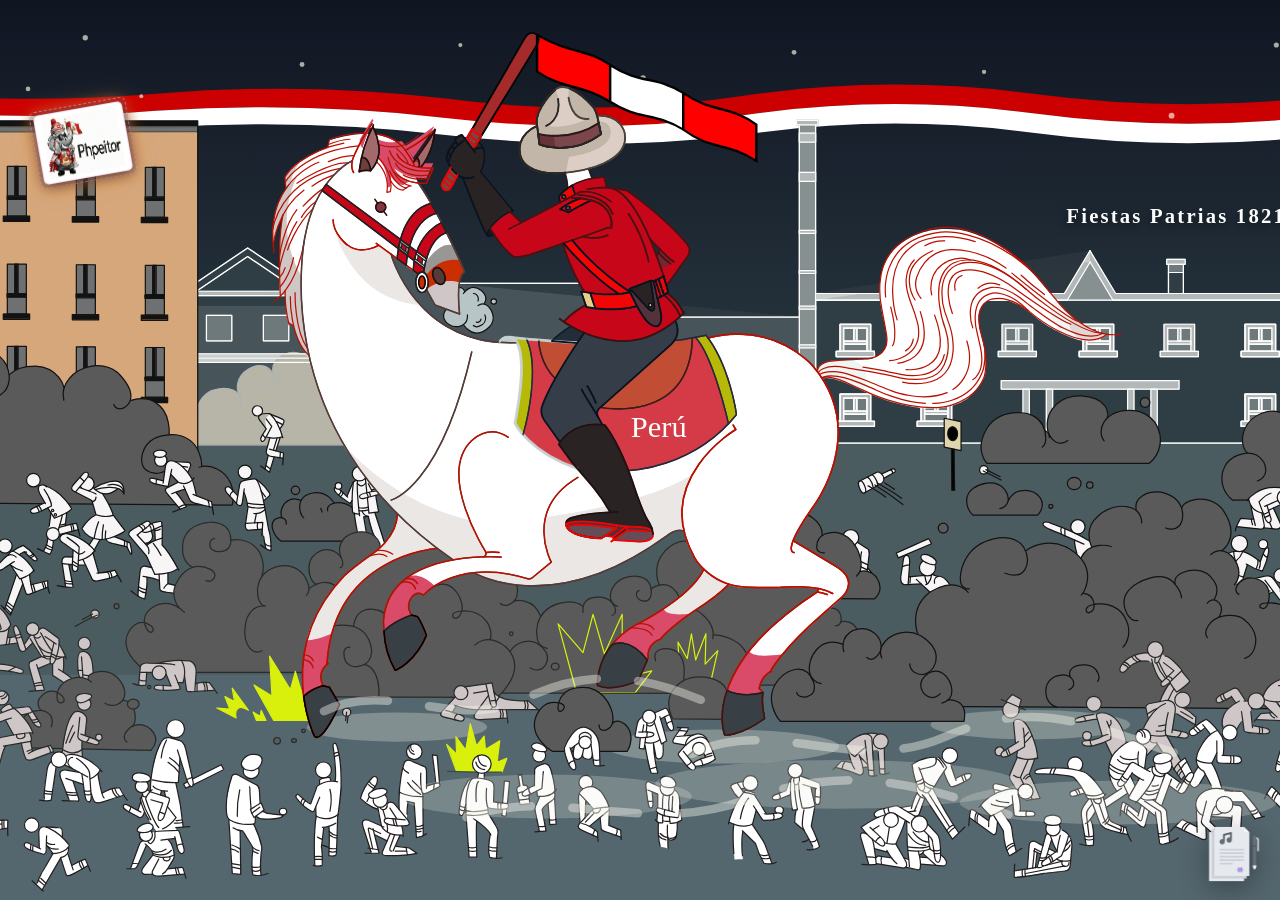
<file: index.html>
<!DOCTYPE html>
<html lang="es">
<head>
	<meta charSet="utf-8" />
	<meta name="viewport" content="width=device-width,minimum-scale=1,initial-scale=1" />
	<meta name="description" content="Fiestas Patrias Perú — Celebración de la Independencia." />
	<meta property="og:title" content="Fiestas Patrias Perú" />
	<meta property="og:description" content="Celebración de la Independencia del Perú" />
	<meta property="og:type" content="website" />
	<meta property="og:image" content="./resources/logo.png?v1.71" />
	<link href="./css/style.css?v1.72" rel="stylesheet" type="text/css" />
	<link rel="icon" href="data:image/svg+xml,<svg xmlns='http://www.w3.org/2000/svg' viewBox='0 0 100 100'><text y='.9em' font-size='75'>🎌</text></svg>" />
	<meta name="theme-color" content="#D91023" />
	<title>Fiestas Patrias Perú</title>
</head>
<body>
	<div class="logo" role="button" tabindex="0" aria-label="Abrir logo en pantalla completa">
	  <div class="box">
		<img src="./resources/logo.png" alt="Logo Fiestas Patrias Perú" width="456" height="60" />
	  </div>
	</div>

	<div id="fusion-app" aria-label="Escena interactiva de Fiestas Patrias" role="img">
		<div class="loading-indicator" aria-live="polite">Cargando...</div>
	</div>

	<button id="national-hymn-toggle" class="hymn-control" type="button" aria-label="Reproducir o detener el himno">
		<img id="himno-toggle-image" src="./resources/himno_00.png?v1.72" alt="Himno nacional" width="40" height="40" />
	</button>

	<div id="musical-notes" aria-hidden="true">
		<span class="note note--one">♪</span>
		<span class="note note--two">♫</span>
		<span class="note note--three">♪</span>
	</div>
	<script src="./js/script.js?v1.72"></script>
</body>
</html>
</file>
<file: css/style.css>
* {
	box-sizing: border-box;
}

html, body {
  margin: 0;
  padding: 0;
  width: 100%;
  height: 100%;
  overflow: hidden;
  background: #101522;
}

#patriotic-title {
	font-size: 17px;
	font-family: 'Cinzel', 'Trajan Pro', Georgia, serif;
	font-weight: 700;
	letter-spacing: 1.8px;
	fill: rgb(252, 252, 252);
	filter: drop-shadow(0 2px 4px rgba(0, 0, 0, 0.55));
}

.slot-digit {
	transition: filter 0.35s ease-out, opacity 0.35s ease-out;
	display: inline-block;
}
		
#main-art .cls-1 {
	fill: #4b5c61
}

#main-art .cls-2 {
	fill: #54666e
}

#main-art .cls-3 {
	fill: #404f55
}

#main-art #back-building .cls-4,
#main-art #back-building .cls-5,
#main-art #back-building .cls-8,
#main-art #back-building .cls-11,
#main-art #back-building .cls-14,
#main-art #back-building .cls-18 {
  fill: #253841;
}

#main-art #back-building .cls-6,
#main-art #back-building .cls-9,
#main-art #back-building .cls-12,
#main-art #back-building .cls-16 {
  fill: #748186;
}

#main-art #back-building .cls-7,
#main-art #back-building .cls-10,
#main-art #back-building .cls-13,
#main-art #back-building .cls-15,
#main-art #back-building .cls-17,
#main-art #back-building .cls-19 {
  fill: #c8d1d0;
}

#main-art #back-building .cls-20 {
  stroke: #d7dddd;
}

#main-art #back-building .back-cloud {
  fill: #595a59;
}

#main-art .cls-106,
#main-art .cls-107,
#main-art .cls-108,
#main-art .cls-109,
#main-art .cls-110,
#main-art .cls-111,
#main-art .cls-112,
#main-art .cls-113,
#main-art .cls-114,
#main-art .cls-115,
#main-art .cls-116,
#main-art .cls-117,
#main-art .cls-118,
#main-art .cls-119,
#main-art .cls-120,
#main-art .cls-121,
#main-art .cls-122,
#main-art .cls-123,
#main-art .cls-125,
#main-art .cls-126,
#main-art .cls-127,
#main-art .cls-128,
#main-art .cls-129,
#main-art .cls-130,
#main-art .cls-131,
#main-art .cls-133,
#main-art .cls-134,
#main-art .cls-135,
#main-art .cls-136,
#main-art .cls-137,
#main-art .cls-138,
#main-art .cls-139,
#main-art .cls-140,
#main-art .cls-141,
#main-art .cls-142,
#main-art .cls-143,
#main-art .cls-144,
#main-art .cls-20,
#main-art .cls-26,
#main-art .cls-30,
#main-art .cls-31,
#main-art .cls-38,
#main-art .cls-40,
#main-art .cls-48,
#main-art .cls-49,
#main-art .cls-52,
#main-art .cls-54,
#main-art .cls-56,
#main-art .cls-58,
#main-art .cls-60,
#main-art .cls-62,
#main-art .cls-63,
#main-art .cls-66,
#main-art .cls-67,
#main-art .cls-69 {
	fill: none
}

#main-art .cls-20 {
	stroke: #3f413e
}

#main-art .cls-106,
#main-art .cls-107,
#main-art .cls-108,
#main-art .cls-109,
#main-art .cls-110,
#main-art .cls-111,
#main-art .cls-112,
#main-art .cls-113,
#main-art .cls-114,
#main-art .cls-115,
#main-art .cls-116,
#main-art .cls-117,
#main-art .cls-118,
#main-art .cls-119,
#main-art .cls-120,
#main-art .cls-121,
#main-art .cls-122,
#main-art .cls-123,
#main-art .cls-124,
#main-art .cls-125,
#main-art .cls-126,
#main-art .cls-127,
#main-art .cls-128,
#main-art .cls-129,
#main-art .cls-130,
#main-art .cls-131,
#main-art .cls-133,
#main-art .cls-134,
#main-art .cls-135,
#main-art .cls-136,
#main-art .cls-137,
#main-art .cls-138,
#main-art .cls-139,
#main-art .cls-140,
#main-art .cls-141,
#main-art .cls-142,
#main-art .cls-143,
#main-art .cls-144,
#main-art .cls-20,
#main-art .cls-26,
#main-art .cls-30,
#main-art .cls-31,
#main-art .cls-38,
#main-art .cls-40,
#main-art .cls-42,
#main-art .cls-48,
#main-art .cls-49,
#main-art .cls-52,
#main-art .cls-55,
#main-art .cls-56,
#main-art .cls-58,
#main-art .cls-60,
#main-art .cls-62,
#main-art .cls-63,
#main-art .cls-65,
#main-art .cls-66,
#main-art .cls-67 {
	stroke-linecap: round;
	stroke-linejoin: round
}

#main-art .cls-21 {
	fill: #d0cbbd
}

#main-art .cls-22 {
	opacity: 0.2;
  fill: #d0cbbd;
  stroke: #d0cbbd
}

#main-art .cls-124,
#main-art .cls-64,
#main-art .cls-65 {
	fill: #fff
}

#main-art .cls-26 {
	stroke: #fff
}

#main-art .cls-132,
#main-art .cls-41,
#main-art .cls-53,
#main-art .cls-54,
#main-art .cls-59,
#main-art .cls-61,
#main-art .cls-69,
#main-art .cls-75 {
	stroke-miterlimit: 10
}

#main-art .cls-25 {
	opacity: 1
}

#main-art .cls-27 {
	fill: #ded5ae
}

#main-art .cls-28 {
	fill: #f5bb84
}

#main-art .cls-29 {
	fill: #747678
}

#main-art .cls-30 {
	stroke: #4e504c
}

#main-art .cls-31 {
	stroke: #121312
}

#main-art .cls-32 {
	opacity: 0.2
}

#main-art .cls-33 {
	fill: #595a59
}

#main-art .cls-34 {
	fill: #595a59
}

#main-art .cls-35 {
	fill: #595a59
}

#main-art .cls-36 {
	fill: #595a59
}

#main-art .cls-37 {
	fill: #595a59
}

#main-art .cls-38 {
	stroke: #121312;
  fill: #595a59
}

#main-art .cls-24 {
  stroke: #121312;
  fill: #595a59;
}

#main-art .cls-39,
#main-art .cls-41,
#main-art .cls-42 {
	fill: #f7f5f5
}

#main-art .cls-40,
#main-art .cls-41,
#main-art .cls-42 {
	stroke: #141414
}

#main-art .cls-43 {
	fill: #595a59
}

#main-art .cls-44 {
	fill: #595a59
}

#main-art .cls-45 {
	fill: #595a59
}

#main-art .cls-46 {
	fill: #595a59
}

#main-art .cls-47 {
	fill: #595a59
}

#main-art .cls-48 {
	stroke: #d9f00d
}

#main-art .cls-49 {
	stroke: #292b28
}

#main-art .cls-50 {
	fill: #d9f00d
}

#main-art .cls-51,
#main-art .cls-53,
#main-art .cls-55 {
	fill: #cfc7c7
}

#main-art .cls-52,
#main-art .cls-53,
#main-art .cls-54,
#main-art .cls-55 {
	stroke: #282b28
}

#main-art .cls-56 {
	stroke: #364b47
}

#main-art .cls-57,
#main-art .cls-61 {
	fill: #cec6c7
}

#main-art .cls-124,
#main-art .cls-125,
#main-art .cls-135,
#main-art .cls-58,
#main-art .cls-65 {
	stroke: #231f20
}

#main-art .cls-59 {
	fill: #585b59
}

#main-art .cls-59,
#main-art .cls-60 {
	stroke: #1c1c1c
}

#main-art .cls-61,
#main-art .cls-62 {
	stroke: #141414
}

#main-art .cls-63 {
	stroke: #575955
}

#main-art .cls-113,
#main-art .cls-131,
#main-art .cls-66 {
	stroke: #0a1421
}

#main-art .cls-125,
#main-art .cls-126,
#main-art .cls-128,
#main-art .cls-129,
#main-art .cls-138,
#main-art .cls-139,
#main-art .cls-141,
#main-art .cls-142,
#main-art .cls-143,
#main-art .cls-66,
#main-art .cls-67 {
	stroke-width: 1.5px
}

#main-art .cls-119,
#main-art .cls-67 {
	stroke: #0b1c30
}

#main-art .cls-132,
#main-art .cls-68 {
	fill: #cb2e02
}

#main-art .cls-106,
#main-art .cls-127,
#main-art .cls-69 {
	stroke: #543b38
}

#main-art .cls-70 {
	fill: #f0f4f2
}

#main-art .cls-71 {
	fill: #ebe7e5
}

#main-art .cls-72 {
	fill: #ddcec5
}

#main-art .cls-73 {
	fill: #d53b47
}

#main-art .cls-74 {
	fill: #c2b6a9
}

#main-art .cls-75,
#main-art .cls-76 {
	fill: #c70719
}

#main-art .cls-138,
#main-art .cls-75 {
	stroke: #3b1314
}

#main-art .cls-77 {
	fill: #73282f
}

#main-art .cls-78 {
	fill: #f20505
}

#main-art .cls-79 {
	fill: #595a59
}

#main-art .cls-80 {
	fill: #292324
}

#main-art .cls-81 {
	fill: #495362
}

#main-art .cls-82 {
	fill: #744745
}

#main-art .cls-83 {
	fill: #212e3a
}

#main-art .cls-84 {
	fill: #353e48
}

#main-art .cls-85 {
	fill: #ebce86
}

#main-art .cls-86 {
	fill: #292324
}

#main-art .cls-87 {
	fill: #54323a
}

#main-art .cls-88 {
	fill: #664c56
}

#main-art .cls-89 {
	fill: #4f2f35
}

#main-art .cls-90 {
	fill: #c14d34
}

#main-art .cls-91 {
	fill: #7c464d
}

#main-art .cls-92 {
	fill: #b6b907
}

#main-art .cls-93 {
	fill: #393d51
}

#main-art .cls-94 {
	fill: #999696
}

#main-art .cls-95 {
	fill: #553b38
}

#main-art .cls-96 {
	fill: #80363f
}

#main-art .cls-97 {
	fill: #a26a6a
}

#main-art .cls-98 {
	fill: #6f3f3d
}

#main-art .cls-99 {
	fill: #c70719
}

#main-art .cls-100 {
	fill: #d94b69
}

#main-art .cls-101 {
	fill: #cfc7c6
}

#main-art .cls-102 {
	fill: #383f45
}

#main-art .cls-103 {
	fill: #e2d7d7
}

#main-art .cls-104 {
	fill: #673339
}

#main-art .cls-105 {
	fill: #11181f
}

#main-art .cls-107,
#main-art .cls-128 {
	stroke: #050709
}

#main-art .cls-108,
#main-art .cls-129,
#main-art .cls-140 {
	stroke: #ed0505
}

#main-art .cls-109,
#main-art .cls-116 {
	stroke: #b81000
}

#main-art .cls-110 {
	stroke: #b81000
}

#main-art .cls-111 {
	stroke: #161211
}

#main-art .cls-112,
#main-art .cls-126,
#main-art .cls-130 {
	stroke: #4d1114
}

#main-art .cls-114,
#main-art .cls-133 {
	stroke: #210f0f
}

#main-art .cls-115,
#main-art .cls-134 {
	stroke: #2e1010
}

#main-art .cls-116,
#main-art .cls-124,
#main-art .cls-127,
#main-art .cls-130,
#main-art .cls-131,
#main-art .cls-132,
#main-art .cls-133,
#main-art .cls-134,
#main-art .cls-135,
#main-art .cls-136,
#main-art .cls-137,
#main-art .cls-140,
#main-art .cls-144 {
	stroke-width: 1.25px
}

#main-art .cls-117,
#main-art .cls-136 {
	stroke: #272939
}

#main-art .cls-118,
#main-art .cls-137 {
	stroke: #3b1c1e
}

#main-art .cls-120,
#main-art .cls-141 {
	stroke: #49413c
}

#main-art .cls-121,
#main-art .cls-142 {
	stroke: #2d1619
}

#main-art .cls-122,
#main-art .cls-143 {
	stroke: #292624
}

#main-art .cls-123,
#main-art .cls-132,
#main-art .cls-144 {
	stroke: #000
}

#main-art .cls-139 {
	stroke: #221011
}

#fusion-app {
  width: 100%;
  height: 100dvh;
  padding: 0;
  box-sizing: border-box;
  overflow: hidden;
}

.loading-indicator {
  position: fixed;
  top: 50%;
  left: 50%;
  transform: translate(-50%, -50%);
  color: #fffbe6;
  font-family: 'Cinzel', 'Trajan Pro', Georgia, serif;
  font-size: 16px;
  letter-spacing: 2px;
  opacity: 0.7;
  z-index: 1000;
  pointer-events: none;
  animation: loadingPulse 1.2s ease-in-out infinite alternate;
}

#fusion-app.loaded .loading-indicator {
  opacity: 0;
  transition: opacity 0.4s ease;
  pointer-events: none;
}

@keyframes loadingPulse {
  from { opacity: 0.35; }
  to { opacity: 0.9; }
}

.l-ghost,
.l-interactive,
.gi,
.gi-header,
.gi-art__top {
  width: 100%;
}

#main-art {
  display: block;
  width: 100%;
  height: 100dvh;
  background: #101522;
}

.sky-fill {
  fill: url(#patriotic-sky);
}

.sky-star {
  fill: #fffbe6;
  opacity: 0.65;
  animation: starTwinkle 2.8s ease-in-out infinite alternate;
}

.sky-star--two {
  animation-delay: 0.3s;
}

.sky-star--three {
  animation-delay: 0.6s;
}

.sky-star--four {
  animation-delay: 1s;
}

.sky-star--five {
  animation-delay: 1.3s;
}

.sky-star--six {
  animation-delay: 0.5s;
}

.sky-star--seven {
  animation-delay: 0.9s;
}

.sky-star--eight {
  animation-delay: 1.6s;
}

.sky-star--nine {
  animation-delay: 1.9s;
}

.sky-star--ten {
  animation-delay: 2.2s;
}

.sky-star--eleven {
  animation-delay: 0.15s;
}

.sky-star--twelve {
  animation-delay: 2.5s;
}

.star-glow {
  fill: url(#star-glow);
  opacity: 0;
  animation: glowPulse 3s ease-in-out infinite alternate;
  pointer-events: none;
}

@keyframes glowPulse {
  from { opacity: 0.08; transform: scale(0.85); }
  to { opacity: 0.35; transform: scale(1.15); }
}

.sparkle {
  opacity: 0;
  transform-box: fill-box;
  transform-origin: center;
  animation: sparkleFloat 4s ease-in-out infinite;
}

.sparkle--two {
  animation-delay: 2s;
}

.sparkle-dot {
  fill: #ffeb99;
}

@keyframes sparkleFloat {
  0% { opacity: 0; transform: translateY(0) scale(0.3); }
  15% { opacity: 0.9; transform: translateY(-4px) scale(1.1); }
  30% { opacity: 0.6; transform: translateY(-8px) scale(0.9); }
  50% { opacity: 0; transform: translateY(-14px) scale(0.4); }
  100% { opacity: 0; transform: translateY(-20px) scale(0.2); }
}

.firework {
  opacity: 0;
  transform-box: fill-box;
  transform-origin: center;
  animation: fireworkPop 4.6s ease-out infinite;
}

.firework--two {
  animation-delay: 1.05s;
}

.firework--three {
  animation-delay: 2.1s;
}

.firework--four {
  animation-delay: 3.15s;
}

.firework line {
  stroke: #fff7d6;
  stroke-width: 3.8;
  stroke-linecap: round;
}

.firework .firework-core {
  fill: #ff2c22;
}

.firework-alt {
  opacity: 0;
  transform-box: fill-box;
  transform-origin: center;
  animation: fireworkPopAlt 5.2s ease-out infinite;
}

.firework-alt--two {
  animation-delay: 1.3s;
}

.firework-alt--three {
  animation-delay: 2.6s;
}

.firework-alt--four {
  animation-delay: 3.9s;
}

.firework-alt--five {
  animation-delay: 0.65s;
}

.firework-alt line {
  stroke: #f7e05e;
  stroke-width: 4;
  stroke-linecap: round;
}

.firework-alt--two line {
  stroke: #ff4545;
}

.firework-alt--three line {
  stroke: #ffffff;
}

.firework-alt--four line {
  stroke: #ffd700;
}

.firework-alt--five line {
  stroke: #ff6b35;
}

.firework-core--gold {
  fill: #ffd700;
}

.firework-core--red {
  fill: #ff2020;
}

.firework-core--white {
  fill: #ffffff;
}

@keyframes fireworkPopAlt {
  0% { opacity: 0; transform: scale(0.1) rotate(0deg); }
  8% { opacity: 1; transform: scale(1.1) rotate(12deg); }
  25% { opacity: 0.85; transform: scale(1.3) rotate(20deg); }
  45% { opacity: 0; transform: scale(1.5) rotate(28deg); }
  100% { opacity: 0; transform: scale(1.5) rotate(28deg); }
}

.cannon-smoke {
  fill: rgba(32, 34, 32, 0.65);
  transform-box: fill-box;
  transform-origin: center;
  animation: smokeDrift 5.8s ease-in-out infinite alternate;
}

.cannon-smoke--right {
  animation-delay: 1.4s;
}

.haze {
  fill: rgba(235, 238, 226, 0.3);
  transform-box: fill-box;
  transform-origin: center;
  animation: groundHaze 5.5s ease-in-out infinite alternate;
  filter: blur(0.5px);
}

.haze--two {
  animation-delay: 1.1s;
}

.haze--three {
  animation-delay: 2s;
}

.haze--front-one,
.haze--front-two,
.haze--front-three {
  fill: rgba(238, 241, 230, 0.24);
}

.haze--front-two {
  animation-delay: 0.8s;
}

.haze--front-three {
  animation-delay: 1.6s;
}

.haze-wisp {
  fill: none;
  stroke: rgba(245, 246, 236, 0.42);
  stroke-width: 7;
  stroke-linecap: round;
  stroke-dasharray: 54 34;
  transform-box: fill-box;
  transform-origin: center;
  animation: hazeWisp 4.8s ease-in-out infinite alternate;
  filter: blur(0.3px);
}

.haze-wisp--two {
  animation-delay: 0.9s;
}

.haze-wisp--three {
  animation-delay: 1.8s;
}

#held-flag path {
  transform-box: fill-box;
  transform-origin: left center;
  animation: heldFlagWave 1.45s ease-in-out infinite alternate;
}

#held-flag path:nth-child(2) {
  animation-delay: 0.12s;
}

#held-flag path:nth-child(3) {
  animation-delay: 0.24s;
}

#mouth-smoke {
  transform-box: fill-box;
  transform-origin: center;
  animation: mouthSmokeDrift 1.8s ease-in-out infinite alternate;
}

#mouth-smoke .cls-93 {
  fill: #c8d2d2;
  opacity: 0.95;
}

.mouth-smoke-line {
  animation: mouthSmokeLine 1.8s ease-in-out infinite alternate;
  transform-box: fill-box;
  transform-origin: 0 0;
  stroke: #c8d2d2 !important;
  stroke-width: 2.4px;
  opacity: 0.9;
}

.mouth-smoke-puff {
  fill: #d7e4e6 !important;
  opacity: 0.78;
  transform-box: fill-box;
  transform-origin: center;
  animation: mouthSmokePuff 2.4s ease-in-out infinite alternate;
}

.mouth-smoke-puff--dot {
  animation-delay: 0.35s;
}

#horse-mane {
  transform-box: fill-box;
  transform-origin: 82% 18%;
}

@keyframes starTwinkle {
  from { opacity: 0.25; }
  to { opacity: 0.95; }
}

@keyframes fireworkPop {
  0% { opacity: 0; transform: scale(0.12) rotate(0deg); }
  10% { opacity: 1; transform: scale(1.08) rotate(14deg); }
  28% { opacity: 0.8; transform: scale(1.28) rotate(22deg); }
  48% { opacity: 0; transform: scale(1.48) rotate(30deg); }
  100% { opacity: 0; transform: scale(1.48) rotate(30deg); }
}

@keyframes smokeDrift {
  from { opacity: 0.5; transform: translateX(-8px) scale(0.96); }
  to { opacity: 0.78; transform: translateX(14px) scale(1.06); }
}

@keyframes groundHaze {
  from { opacity: 0.18; transform: translateX(-18px) scaleX(0.9); }
  to { opacity: 0.38; transform: translateX(24px) scaleX(1.14); }
}

@keyframes heldFlagWave {
  from { transform: skewY(-0.8deg) translateY(-1px); }
  to { transform: skewY(3deg) translateY(1.5px); }
}

@keyframes mouthSmokeDrift {
  from { opacity: 0.55; transform: translate(-3px, 2px) scale(0.9); }
  to { opacity: 1; transform: translate(10px, -7px) scale(1.28); }
}

@keyframes mouthSmokeLine {
  from { transform: translate(-3px, 2px) scale(0.96); opacity: 0.42; }
  to { transform: translate(12px, -7px) scale(1.08); opacity: 0.95; }
}

@keyframes mouthSmokePuff {
  from { transform: translate(-2px, 2px) scale(0.9); opacity: 0.42; }
  to { transform: translate(10px, -8px) scale(1.14); opacity: 0.88; }
}

#horse-tail {
  transform-box: fill-box;
  transform-origin: 2% 58%;
  animation: tailSway 1.45s ease-in-out infinite alternate;
}

@keyframes hazeWisp {
  from { opacity: 0.22; stroke-dashoffset: 36; transform: translateX(-20px); }
  to { opacity: 0.58; stroke-dashoffset: -28; transform: translateX(28px); }
}

@keyframes tailSway {
  from { transform: rotate(-1.4deg) translate(-2px, -1px); }
  to { transform: rotate(2.2deg) translate(3px, 1px); }
}

#fg-crowd {
  animation: crowdSway 2.8s ease-in-out infinite alternate;
}

#mg-back-characters,
#mg-front-characters,
#bg-crowd {
  animation: crowdSwayBack 2.8s ease-in-out infinite alternate;
}

#horse-mountie {
  transform-box: fill-box;
  transform-origin: 60% 100%;
  animation: horseRock 2.8s ease-in-out infinite alternate;
}

@keyframes crowdSway {
  from { transform: translateX(0); }
  to { transform: translateX(-10px); }
}

@keyframes crowdSwayBack {
  from { transform: translateX(0); }
  to { transform: translateX(10px); }
}

@keyframes horseRock {
  0% { transform: translateY(80px) rotate(0deg); }
  35% { transform: translateY(80px) rotate(5deg); }
  70% { transform: translateY(80px) rotate(-2deg); }
  100% { transform: translateY(80px) rotate(6deg); }
}

.logo{
  position: absolute;
  top: 12%;
  left: 3%;
  transform: rotate(-10deg);
  z-index: 100;
  width: 90px;
  filter: drop-shadow(0 0 8px rgba(249, 143, 22, 0.65));
  cursor: pointer;
}

.logo:before {
  content: "";
  display: block;
  background: rgba(53, 51, 51, 0.12);
  position: absolute;
  top: -4px;
  bottom: -4px;
  left: -4px;
  right: -4px;
  border: 1px dashed rgba(227, 186, 232, 0.6);
  border-radius: 6px;
  z-index: 0;
}

.box {
  background: #fff;
  border-radius: 5px;
  padding: 4px 6px;
  border: 1px solid rgba(227, 186, 232, 0.5);
  box-shadow:
    0 3px 14px rgba(0, 0, 0, 0.5),
    0 0 14px rgba(180, 100, 210, 0.35);
  position: relative;
  z-index: 1;
  transition: transform 0.4s;
}
.box img {
  width: 100%;
  display: block;
}
.box:hover {
    transform: translate(3px, 3px) scale(1.02);
}

.logo-lightbox {
    position: fixed;
    inset: 0;
    display: grid;
    place-items: center;
    background: rgba(6, 12, 30, 0.75);
    backdrop-filter: blur(4px);
    opacity: 0;
    pointer-events: none;
    transition: opacity 0.28s ease;
    z-index: 1200;
}

.logo-lightbox--open {
    opacity: 1;
    pointer-events: auto;
}

.logo-lightbox__img {
    width: min(78vw, 560px);
    max-height: 80vh;
    object-fit: contain;
    border-radius: 16px;
    border: 1px solid rgba(255, 255, 255, 0.35);
    box-shadow: 0 24px 60px rgba(0, 0, 0, 0.6), 0 0 26px rgba(255, 179, 107, 0.35);
    transform: translate(var(--lbx), var(--lby)) scale(0.28) rotate(-12deg);
    transition: transform 0.42s cubic-bezier(0.19, 1, 0.22, 1);
}

.logo-lightbox--open .logo-lightbox__img {
    transform: translate(0, 0) scale(1) rotate(0deg);
}

.logo-lightbox--closing .logo-lightbox__img {
    transform: translate(var(--lbx), var(--lby)) scale(0.28) rotate(-12deg);
}

.logo-lightbox__close {
    position: fixed;
    top: 18px;
    right: 24px;
    width: 44px;
    height: 44px;
    border: 0;
    border-radius: 999px;
    background: rgba(255, 255, 255, 0.16);
    color: #ffffff;
    font-size: 34px;
    line-height: 1;
    cursor: pointer;
}

.logo-lightbox__close:hover {
    background: rgba(255, 255, 255, 0.3);
}

.ribbon-red {
  fill: #cc0000;
}

.ribbon-white {
  fill: #ffffff;
}

#musical-notes {
  position: fixed;
  right: 76px;
  bottom: 100px;
  display: flex;
  align-items: flex-end;
  gap: 6px;
  z-index: 1199;
  cursor: default;
  transition: opacity 0.6s;
  opacity: 0;
  pointer-events: none;
}

#musical-notes.is-playing {
  opacity: 1;
  pointer-events: auto;
}

#musical-notes .note {
  display: inline-block;
  color: #ffd966;
  font-family: 'Cinzel', 'Georgia', serif;
  font-size: 26px;
  line-height: 1;
  text-shadow: 0 0 8px rgba(255, 217, 102, 0.45), 0 1px 3px rgba(0, 0, 0, 0.5);
  transform-origin: center bottom;
  opacity: 0;
}

#musical-notes.is-playing .note {
  opacity: 1;
}

#musical-notes .note--one {
  animation: noteFloat 1.8s ease-in-out infinite;
}

#musical-notes .note--two {
  margin-bottom: 8px;
  animation: noteFloat 2.1s ease-in-out infinite 0.25s;
}

#musical-notes .note--three {
  margin-bottom: 16px;
  animation: noteFloat 2.4s ease-in-out infinite 0.5s;
}

#musical-notes.is-playing .note--one {
  animation: noteMelody 1.8s ease-in-out infinite;
}

#musical-notes.is-playing .note--two {
  animation: noteMelody 2.1s ease-in-out infinite 0.25s;
}

#musical-notes.is-playing .note--three {
  animation: noteMelody 2.4s ease-in-out infinite 0.5s;
}

#national-hymn-toggle {
  position: fixed;
  right: 18px;
  bottom: 18px;
  width: 56px;
  height: 56px;
  padding: 0;
  border: 0;
  background: transparent;
  z-index: 1200;
  cursor: pointer;
  filter: drop-shadow(0 6px 14px rgba(0, 0, 0, 0.35));
  animation: hymnIdle 4.8s ease-in-out infinite;
}

#national-hymn-toggle img {
  display: block;
  width: 100%;
  height: 100%;
  object-fit: contain;
  pointer-events: none;
}

#national-hymn-toggle.is-playing {
  filter: drop-shadow(0 8px 18px rgba(212, 175, 55, 0.45)) drop-shadow(0 0 14px rgba(255, 215, 0, 0.25));
  animation: hymnPlaying 1.5s ease-in-out infinite;
}


@keyframes hymnIdle {
  0% { transform: translateY(0) scale(1); }
  50% { transform: translateY(-3px) scale(1.01); }
  100% { transform: translateY(0) scale(1); }
}

@keyframes hymnPlaying {
  0% { transform: translateY(0) scale(1); }
  50% { transform: translateY(-5px) scale(1.04); }
  100% { transform: translateY(0) scale(1); }
}

@media (prefers-reduced-motion: reduce) {
  .sky-star, .star-glow, .firework, .firework-alt, .sparkle,
  .cannon-smoke, .haze, .haze-wisp,
  #held-flag path, #horse-tail, #horse-mane,
  #mouth-smoke, .mouth-smoke-line, .mouth-smoke-puff,
  #musical-notes .note-body,
  #national-hymn-toggle {
    animation: none !important;
  }
  
  #fg-crowd, #mg-back-characters, #mg-front-characters, #bg-crowd, #horse-mountie {
    animation: none !important;
  }
}

@media (max-width: 480px) {
  #musical-notes {
    right: 54px;
    bottom: 78px;
    gap: 4px;
  }

  #musical-notes .note {
    font-size: 18px;
  }

  #national-hymn-toggle {
    right: 10px;
    bottom: 10px;
    width: 46px;
    height: 46px;
  }
}

/* small phones */
@media (max-width: 480px) {
  .logo {
    width: 95px;
    top: 15px;
    left: 15px;
  }

  .box {
    padding: 2px 3px;
    border-radius: 3px;
  }

  .logo:before {
    top: -2px;
    bottom: -2px;
    left: -2px;
    right: -2px;
  }

  #patriotic-title {
    font-size: 11px;
    letter-spacing: 1px;
  }

  .logo-lightbox__img {
    width: min(90vw, 360px);
  }

  .logo-lightbox__close {
    top: 10px;
    right: 12px;
    width: 36px;
    height: 36px;
    font-size: 26px;
  }
}

/* phones landscape + small tablets */
@media (min-width: 481px) and (max-width: 768px) {
  .logo {
    width: 105px;
    top: 10px;
    left: 10px;
  }

  .box {
    padding: 3px 5px;
  }

  #patriotic-title {
    font-size: 12px;
    letter-spacing: 1.2px;
  }

}

/* tablets */
@media (min-width: 769px) and (max-width: 1024px) {
  .logo {
    width: 80px;
    top: 5%;
    left: 3%;
  }

  #patriotic-title {
    font-size: 15px;
  }
}

@keyframes noteFloat {
  0% { transform: translateY(0) rotate(0deg); }
  50% { transform: translateY(-2px) rotate(2deg); }
  100% { transform: translateY(0) rotate(0deg); }
}

@keyframes noteMelody {
  0% { transform: translateY(0) translateX(0) rotate(0deg) scale(1); opacity: 1; }
  25% { transform: translateY(-8px) translateX(5px) rotate(4deg) scale(1.08); opacity: 0.9; }
  50% { transform: translateY(-16px) translateX(-3px) rotate(-3deg) scale(1.04); opacity: 0.8; }
  75% { transform: translateY(-24px) translateX(4px) rotate(3deg) scale(1.08); opacity: 0.7; }
  100% { transform: translateY(-32px) translateX(0) rotate(0deg) scale(1); opacity: 0.6; }
}

/* large screens */
@media (min-width: 1400px) {
  .logo {
    width: 100px;
  }

  #patriotic-title {
    font-size: 20px;
    letter-spacing: 2.4px;
  }
}

/* very large screens */
@media (min-width: 1800px) {
  .logo {
    width: 120px;
  }

  #patriotic-title {
    font-size: 24px;
    letter-spacing: 3px;
  }
}
</file>
